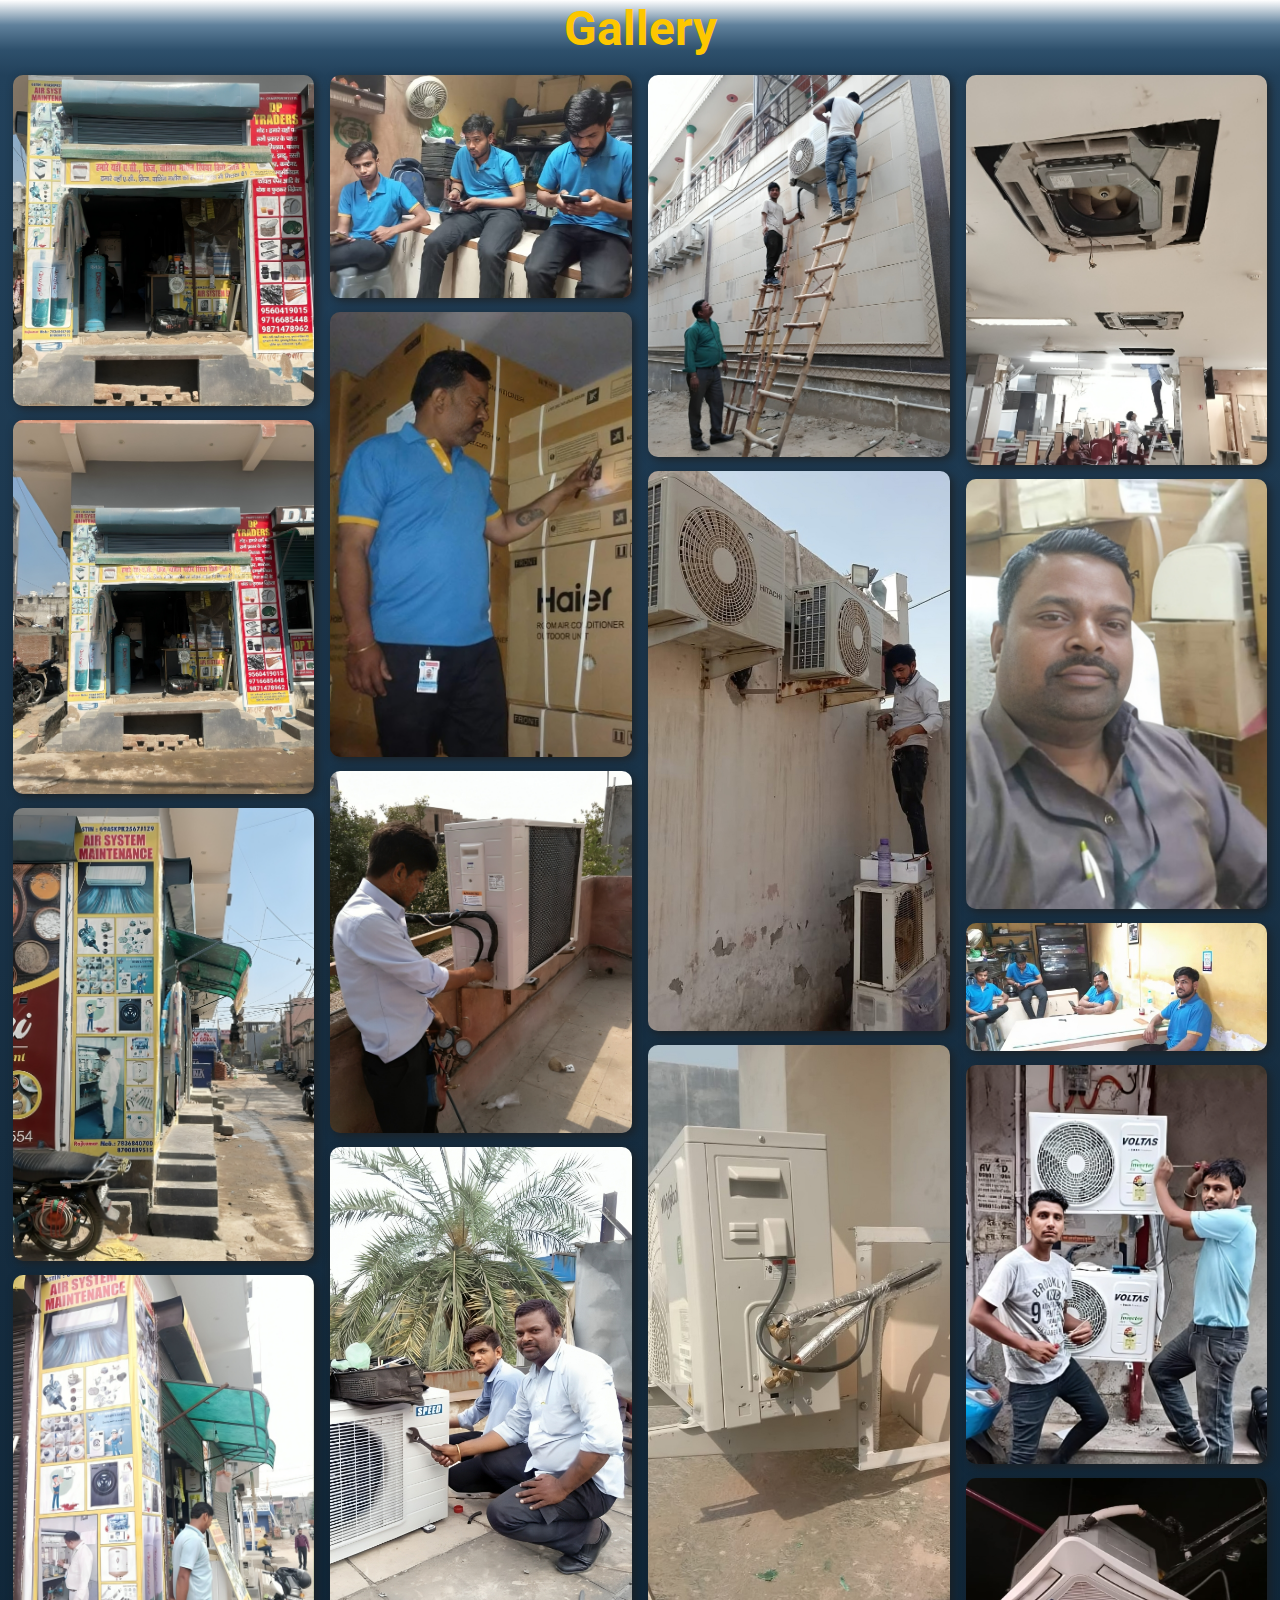
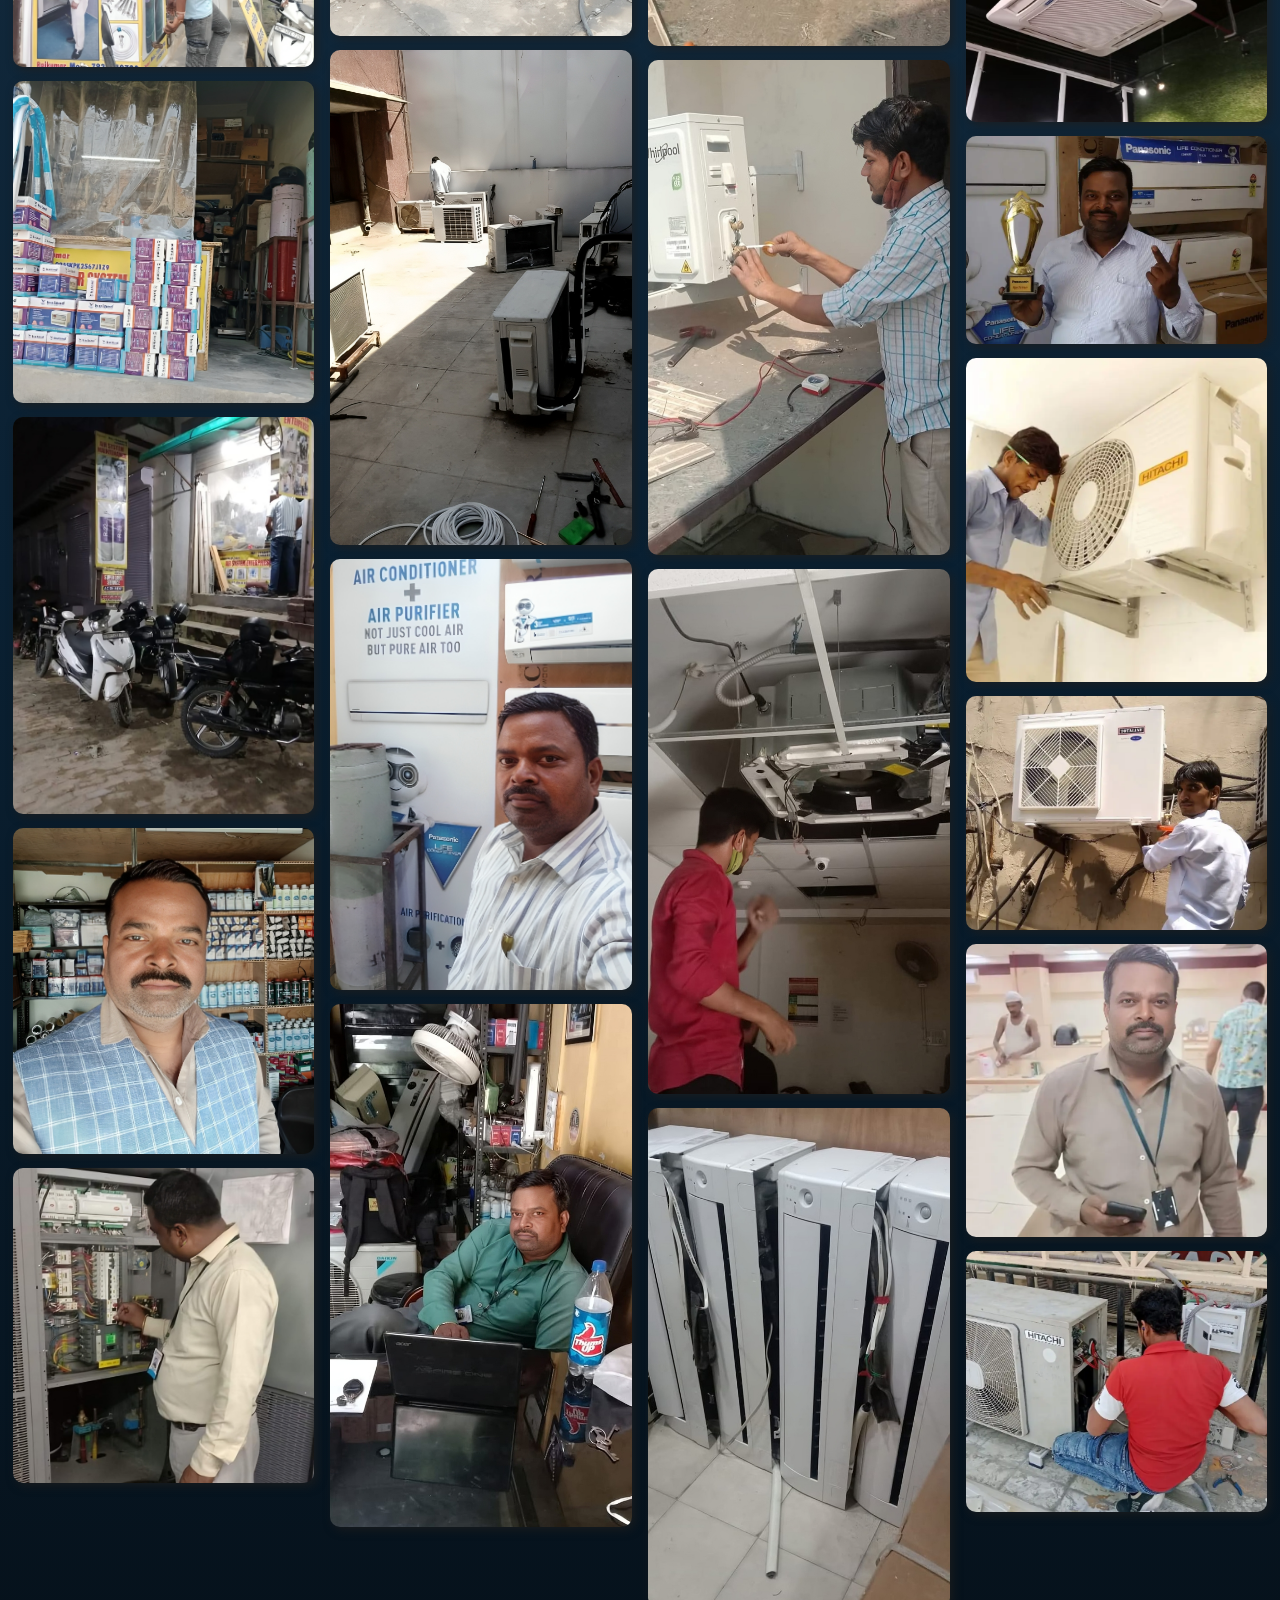
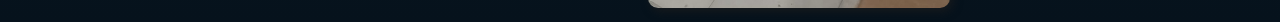
<file: gallery.html>
<!DOCTYPE html>
<html lang="en">
  <head>
    <meta charset="UTF-8" />
    <meta name="viewport" content="width=device-width, initial-scale=1.0" />
    <title>Gallery ASE</title>
    <link rel="stylesheet" href="gallery.css" />
  </head>
  <body>
    <div class="contanier">
      <div class="top-section">
        <h1 class="hdng-glry">Gallery</h1>
      </div>
      <div class="img-section">
        <img src="/asset/img-1.png" alt="img-1" class="glry-imgs" />
        <img src="/asset/img-2.png" alt="img-2" class="glry-imgs" />
        <img src="/asset/img-3.png" alt="img-3" class="glry-imgs" />
        <img src="/asset/img-4.png" alt="img-4" class="glry-imgs" />
        <img src="/asset/img-6.png" alt="img-5" class="glry-imgs" />
        <img src="/asset/img-7.png" alt="img-6" class="glry-imgs" />
        <img src="/asset/img-8.png" alt="img-7" class="glry-imgs" />
        <img src="/asset/img-9.png" alt="img-8" class="glry-imgs" />
        <img src="/asset/img-10.png" alt="img-9" class="glry-imgs" />
        <img src="/asset/img-11.png" alt="img-10" class="glry-imgs" />
        <img src="/asset/img-12.png" alt="img-11" class="glry-imgs" />
        <img src="/asset/img-13.png" alt="img-12" class="glry-imgs" />
        <img src="/asset/img-14.png" alt="img-13" class="glry-imgs" />
        <img src="/asset/img-16.png" alt="img-14" class="glry-imgs" />
        <img src="/asset/img-17.png" alt="img-15" class="glry-imgs" />
        <img src="/asset/img-18.png" alt="img-16" class="glry-imgs" />
        <img src="/asset/img-19.png" alt="img-17" class="glry-imgs" />
        <img src="/asset/img-20.png" alt="img-18" class="glry-imgs" />
        <img src="/asset/img-21.png" alt="img-19" class="glry-imgs" />
        <img src="/asset/img-22.png" alt="img-20" class="glry-imgs" />
        <img src="/asset/img-23.png" alt="img-21" class="glry-imgs" />
        <img src="/asset/img-24.png" alt="img-22" class="glry-imgs" />
        <img src="/asset/img-25.png" alt="img-23" class="glry-imgs" />
        <img src="/asset/img-26.png" alt="img-24" class="glry-imgs" />
        <img src="/asset/img-27.png" alt="img-25" class="glry-imgs" />
        <img src="/asset/img-28.png" alt="img-26" class="glry-imgs" />
        <img src="/asset/about-1.webp" alt="img-28" class="glry-imgs" />
        <img src="/asset/about- 2.webp" alt="img-29" class="glry-imgs" />
        <img src="/asset/hero-1.webp" alt="img-30" class="glry-imgs" />
        <img src="/asset/hero-2.webp" alt="img-31" class="glry-imgs" />
        <img src="/asset/servicing.webp" alt="img-32" class="glry-imgs" />
      </div>
    </div>

    
    <script src="https://cdnjs.cloudflare.com/ajax/libs/gsap/3.12.7/gsap.min.js" integrity="sha512-f6bQMg6nkSRw/xfHw5BCbISe/dJjXrVGfz9BSDwhZtiErHwk7ifbmBEtF9vFW8UNIQPhV2uEFVyI/UHob9r7Cw==" crossorigin="anonymous" referrerpolicy="no-referrer"></script>
    <script src="gallery.js"></script>
  </body>
</html>
</file>
<file: gallery.css>
*{
    padding: 0;
    margin: 0;
    box-sizing: border-box;
}
@font-face {
    font-family: "shoulder";
    src: url(/asset/Roboto/Roboto-VariableFont_wdth\,wght.ttf);
  }
html, body{
    height: 100%;
    width: 100%;
}
.contanier{
    width: 100%;
    display: flex;
    align-items: center;
    justify-content: center;
    flex-direction: column;
    /* gap: 2vh; */
    overflow-x: hidden;
}
.top-section{
    height: 10%;
    width: 100%;
    display: flex;
    align-items: center;
    justify-content: center;
    /* border-bottom: 1px solid black; */
    background: linear-gradient(white,#60819c,#2e506c, #22415b);
}
.top-section h1{
    width: 90% ;
    text-align: center;
    font-size: 3rem;
    font-family: "shoulder";
    padding-bottom: 2vh;
    color: #FDC700;
}
.img-section{
    background: linear-gradient(#22415b,#162d40,#0a2032,#06121c);
    height: 90%;
    width: 100%;
    column-width: 300px;
    padding: 0 1vw;
}
.glry-imgs{
    width: 100%;
}
img{
    max-width: 400px;
    border-radius: 10px;
    margin-bottom: 10px;
    box-shadow: 3px 3px 10px #1d1d1dcc;
}
</file>
